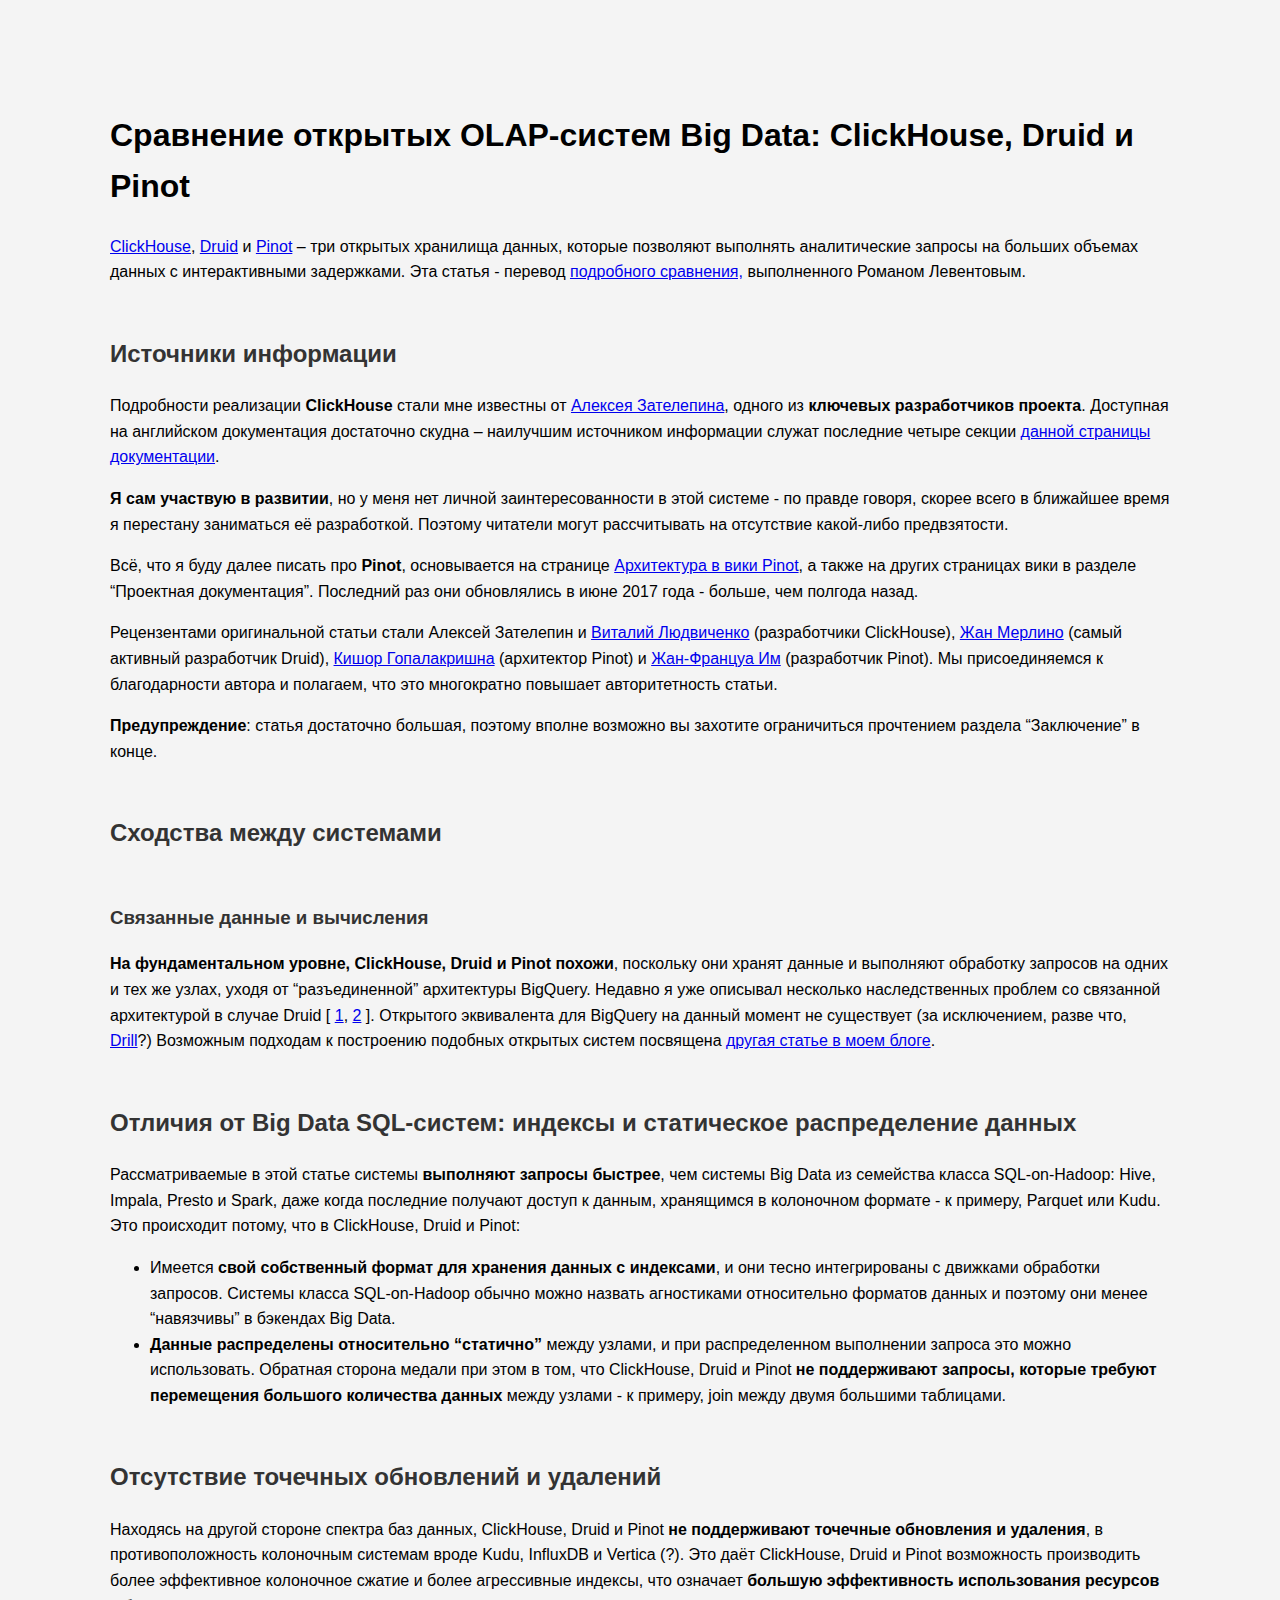
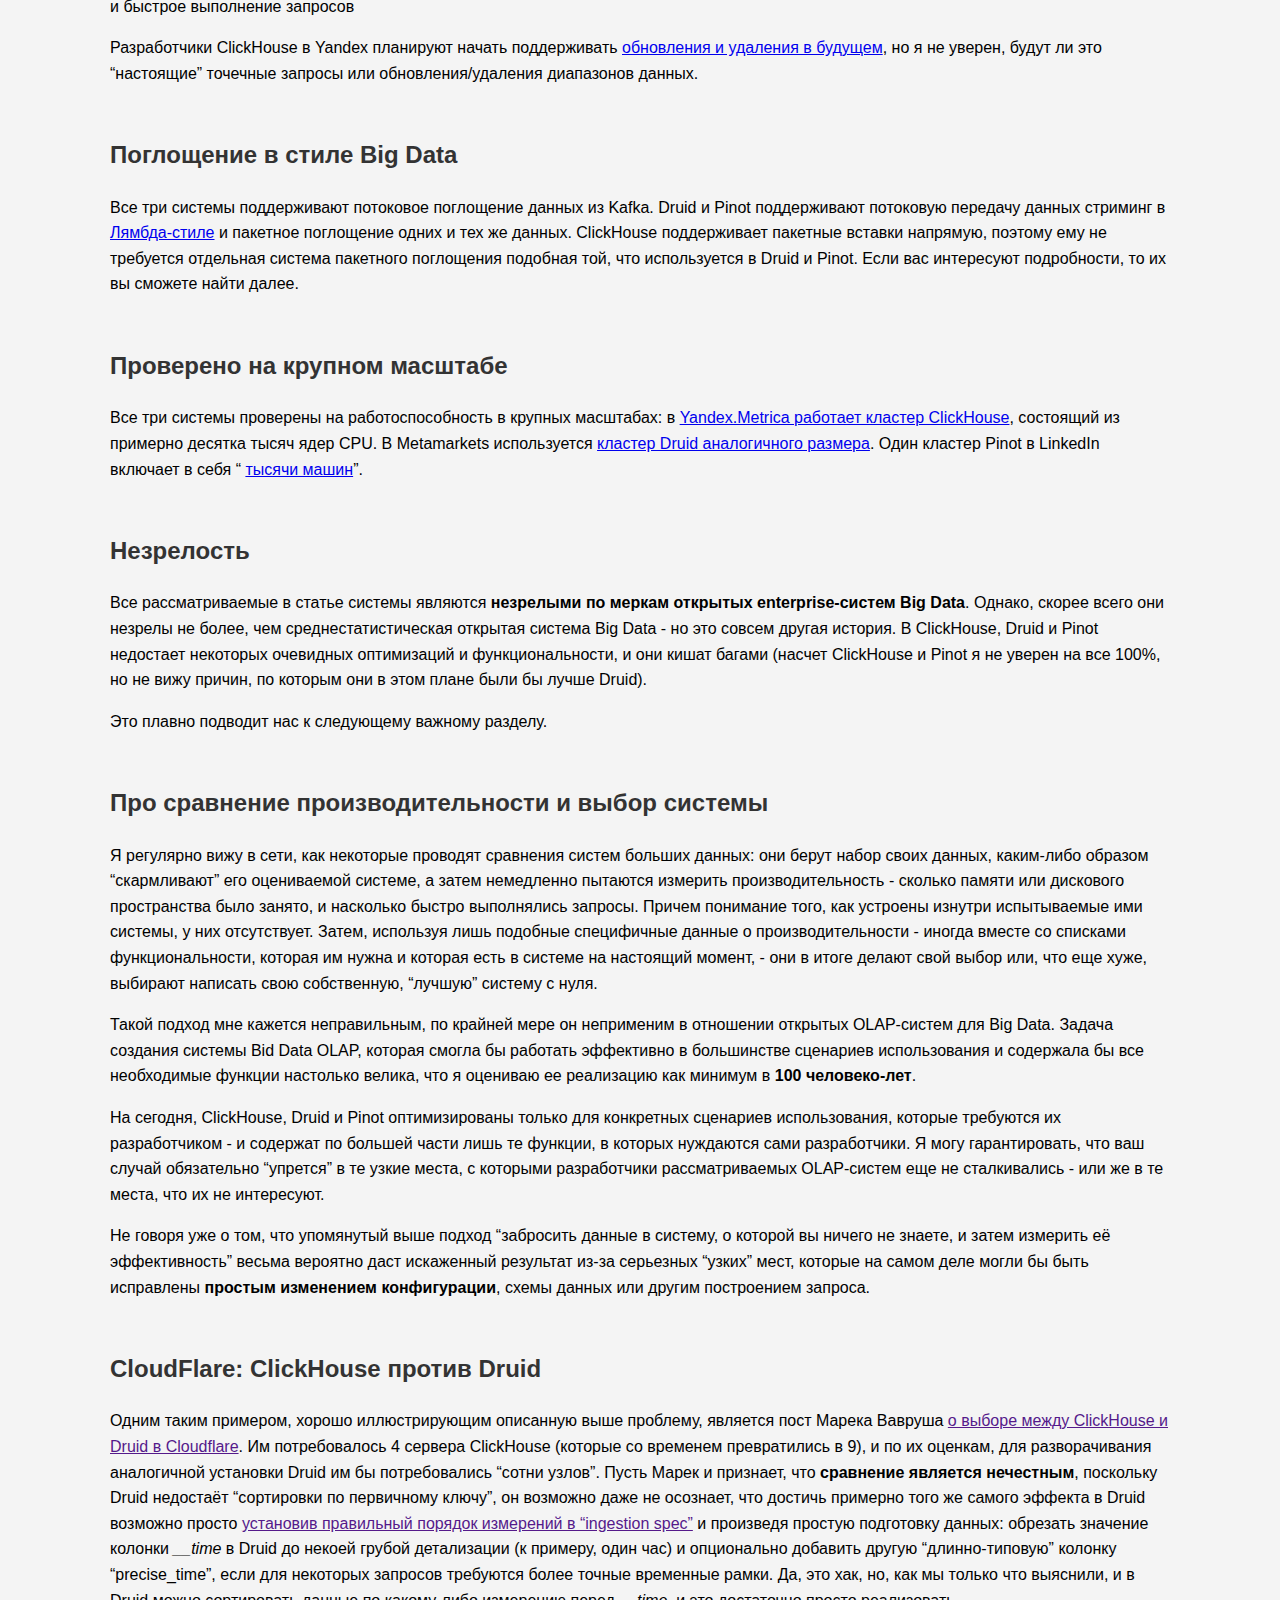
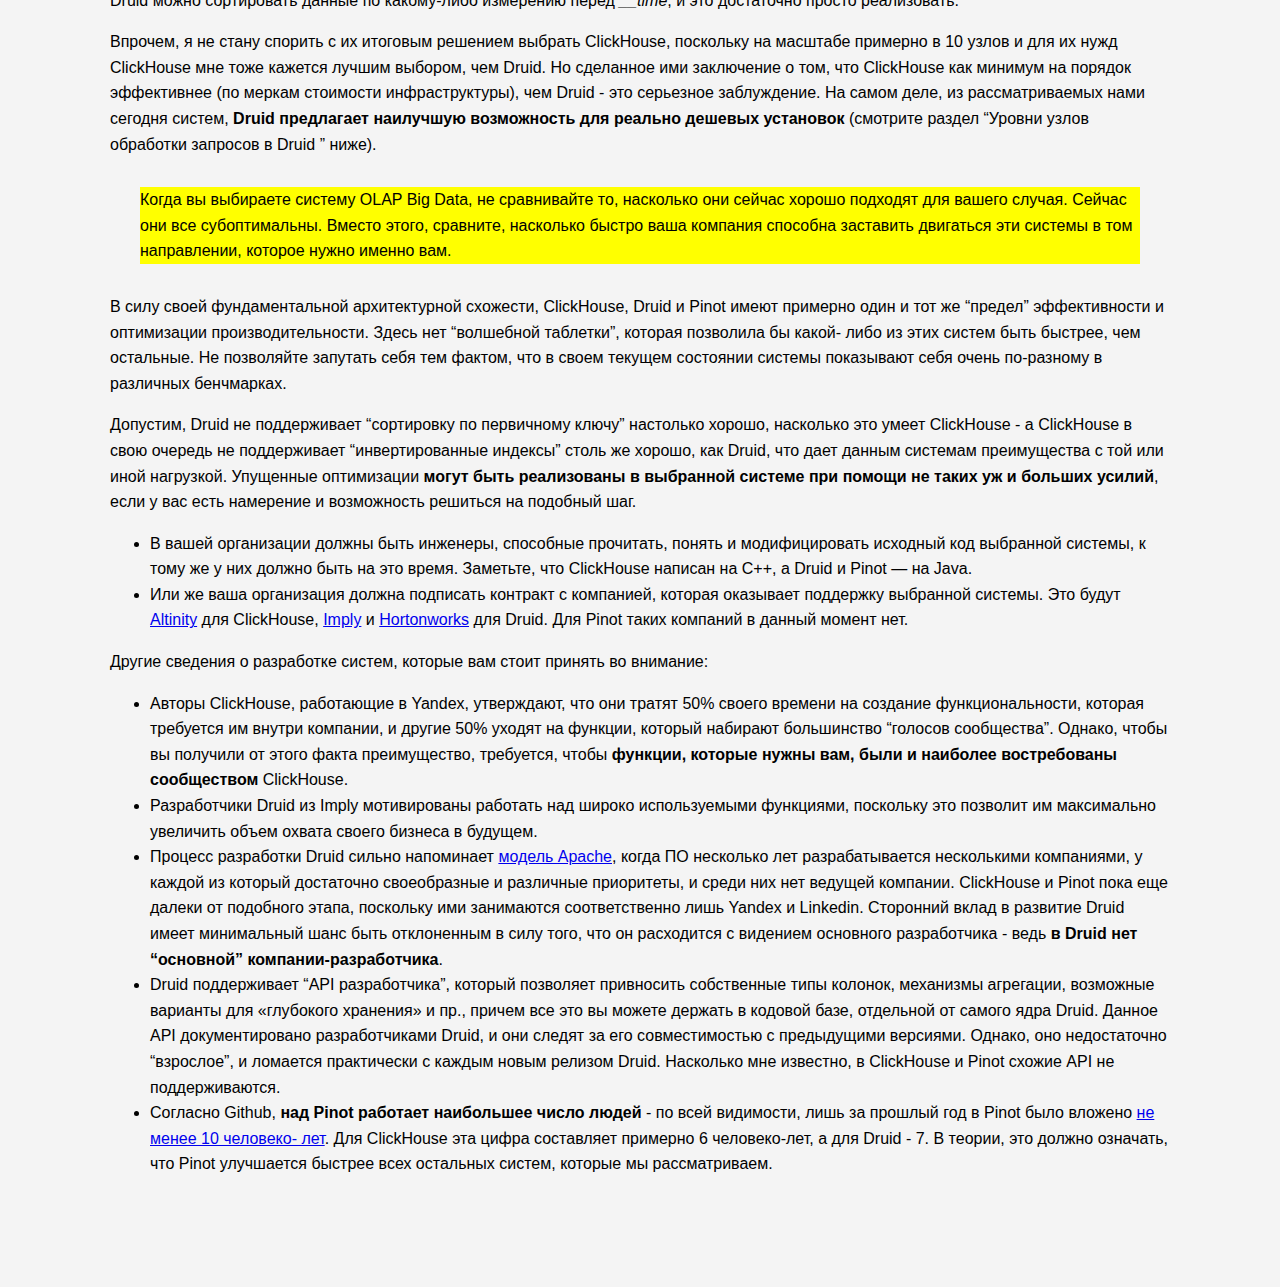
<file: day02/src/chapter_1/index.html>
<!DOCTYPE html>
<html lang="ru">
	<head>
		<meta charset="UTF-8" />
		<meta name="viewport" content="width=device-width, initial-scale=1.0" />
		<title>Сравнение открытых OLAP-систем</title>
		<link rel="stylesheet" href="styles.css" />
	</head>
	<body>
		<h1>Сравнение открытых OLAP-систем Big Data: ClickHouse, Druid и Pinot</h1>
		<p>
			<a
				href="https://medium.com/@leventov/comparison-of-the-open-source-olap-systems-for-big-data-clickhouse-druid-and-pinot-8e042a5ed1c7"
				target="_blank"
				>ClickHouse</a
			>, <a href="https://druid.apache.org/" target="_blank">Druid</a> и
			<a href="https://github.com/apache/pinot" target="_blank">Pinot</a> – три
			открытых хранилища данных, которые позволяют выполнять аналитические
			запросы на больших объемах данных с интерактивными задержками. Эта статья
			- перевод
			<a
				href="https://medium.com/@leventov/comparison-of-the-open-source-olap-systems-for-big-data-clickhouse-druid-and-pinot-8e042a5ed1c7"
				target="_blank"
				>подробного сравнения,</a
			>
			выполненного Романом Левентовым.
		</p>

		<h2>Источники информации</h2>
		<p>
			Подробности реализации <b>ClickHouse</b> стали мне известны от
			<a href="https://github.com/ztlpn" target="_blank">Алексея Зателепина</a>,
			одного из <b>ключевых разработчиков проекта</b>. Доступная на английском
			документация достаточно скудна – наилучшим источником информации служат
			последние четыре секции
			<a
				href="https://clickhouse.com/docs/en/development/architecture"
				target="_blank"
				>данной страницы документации</a
			>.
		</p>
		<p>
			<b>Я сам участвую в развитии</b>, но у меня нет личной заинтересованности
			в этой системе - по правде говоря, скорее всего в ближайшее время я
			перестану заниматься её разработкой. Поэтому читатели могут рассчитывать
			на отсутствие какой-либо предвзятости.
		</p>
		<p>
			Всё, что я буду далее писать про
			<b>Pinot</b>, основывается на странице
			<a href="https://github.com/apache/pinot/wiki/" target="_blank"
				>Архитектура в вики Pinot</a
			>, а также на других страницах вики в разделе “Проектная документация”.
			Последний раз они обновлялись в июне 2017 года - больше, чем полгода
			назад.
		</p>
		<p>
			Рецензентами оригинальной статьи стали Алексей Зателепин и
			<a href="https://github.com/ludv1x" target="_blank">Виталий Людвиченко</a>
			(разработчики ClickHouse),
			<a href="https://github.com/gianm" target="_blank">Жан Мерлино</a> (самый
			активный разработчик Druid),
			<a href="https://github.com/kishoreg" target="_blank"
				>Кишор Гопалакришна</a
			>
			(архитектор Pinot) и
			<a href="https://github.com/jfim" target="_blank">Жан-Француа Им</a>
			(разработчик Pinot). Мы присоединяемся к благодарности автора и полагаем,
			что это многократно повышает авторитетность статьи.
		</p>
		<p>
			<b>Предупреждение</b>: статья достаточно большая, поэтому вполне возможно
			вы захотите ограничиться прочтением раздела “Заключение” в конце.
		</p>

		<h2>Сходства между системами</h2>
		<h3>Связанные данные и вычисления</h3>
		<p>
			<b>На фундаментальном уровне, ClickHouse, Druid и Pinot похожи</b>,
			поскольку они хранят данные и выполняют обработку запросов на одних и тех
			же узлах, уходя от “разъединенной” архитектуры BigQuery. Недавно я уже
			описывал несколько наследственных проблем со связанной архитектурой в
			случае Druid [
			<a
				href="https://medium.com/@leventov/the-problems-with-druid-at-large-scale-and-high-load-part-1-714d475e84c9"
				target="_blank"
				>1</a
			>,
			<a
				href="https://medium.com/@leventov/the-challenges-of-running-druid-at-large-scale-and-future-directions-part-2-ef594ce298f2"
				target="_blank"
				>2</a
			>
			]. Открытого эквивалента для BigQuery на данный момент не существует (за
			исключением, разве что,
			<a href="https://drill.apache.org/" target="_blank">Drill</a>?) Возможным
			подходам к построению подобных открытых систем посвящена
			<a
				href="https://medium.com/@leventov/design-of-a-cost-efficient-time-series-store-for-big-data-88c5dc41af8e"
				target="_blank"
				>другая статье в моем блоге</a
			>.
		</p>
		<h2>
			Отличия от Big Data SQL-систем: индексы и статическое распределение данных
		</h2>
		<p>
			Рассматриваемые в этой статье системы <b>выполняют запросы быстрее</b>,
			чем системы Big Data из семейства класса SQL-on-Hadoop: Hive, Impala,
			Presto и Spark, даже когда последние получают доступ к данным, хранящимся
			в колоночном формате - к примеру, Parquet или Kudu. Это происходит потому,
			что в ClickHouse, Druid и Pinot:
		</p>
		<ul>
			<li>
				Имеется <b>свой собственный формат для хранения данных с индексами</b>,
				и они тесно интегрированы с движками обработки запросов. Системы класса
				SQL-on-Hadoop обычно можно назвать агностиками относительно форматов
				данных и поэтому они менее “навязчивы” в бэкендах Big Data.
			</li>
			<li>
				<b>Данные распределены относительно “статично”</b> между узлами, и при
				распределенном выполнении запроса это можно использовать. Обратная
				сторона медали при этом в том, что ClickHouse, Druid и Pinot
				<b
					>не поддерживают запросы, которые требуют перемещения большого
					количества данных</b
				>
				между узлами - к примеру, join между двумя большими таблицами.
			</li>
		</ul>

		<h2>Отсутствие точечных обновлений и удалений</h2>
		<p>
			Находясь на другой стороне спектра баз данных, ClickHouse, Druid и Pinot
			<b>не поддерживают точечные обновления и удаления</b>, в противоположность
			колоночным системам вроде Kudu, InfluxDB и Vertica (?). Это даёт
			ClickHouse, Druid и Pinot возможность производить более эффективное
			колоночное сжатие и более агрессивные индексы, что означает
			<b>большую эффективность использования ресурсов</b> и быстрое выполнение
			запросов
		</p>
		<p>
			Разработчики ClickHouse в Yandex планируют начать поддерживать
			<a
				href="https://clickhouse.com/docs/en/whats-new/roadmap#q1-2018"
				target="_blank"
				>обновления и удаления в будущем</a
			>, но я не уверен, будут ли это “настоящие” точечные запросы или
			обновления/удаления диапазонов данных.
		</p>
		<h2>Поглощение в стиле Big Data</h2>
		<p>
			Все три системы поддерживают потоковое поглощение данных из Kafka. Druid и
			Pinot поддерживают потоковую передачу данных стриминг в
			<a
				href="https://clickhouse.com/docs/en/whats-new/roadmap#q1-2018"
				target="_blank"
				>Лямбда-стиле</a
			>
			и пакетное поглощение одних и тех же данных. ClickHouse поддерживает
			пакетные вставки напрямую, поэтому ему не требуется отдельная система
			пакетного поглощения подобная той, что используется в Druid и Pinot. Если
			вас интересуют подробности, то их вы сможете найти далее.
		</p>
		<h2>Проверено на крупном масштабе</h2>
		<p>
			Все три системы проверены на работоспособность в крупных масштабах: в
			<a
				href="https://clickhouse.com/blog/evolution-of-data-structures-in-yandex-metrica"
				target="_blank"
				>Yandex.Metrica работает кластер ClickHouse</a
			>, состоящий из примерно десятка тысяч ядер CPU. В Metamarkets
			используется
			<a
				href="https://medium.com/@leventov/the-problems-with-druid-at-large-scale-and-high-load-part-1-714d475e84c9"
				target="_blank"
				>кластер Druid аналогичного размера</a
			>. Один кластер Pinot в LinkedIn включает в себя “
			<a
				href="https://github.com/apache/pinot/issues/3#issuecomment-228497765"
				target="_blank"
				>тысячи машин</a
			>”.
		</p>

		<h2>Незрелость</h2>
		<p>
			Все рассматриваемые в статье системы являются
			<b>незрелыми по меркам открытых enterprise-систем Big Data</b>. Однако,
			скорее всего они незрелы не более, чем среднестатистическая открытая
			система Big Data - но это совсем другая история. В ClickHouse, Druid и
			Pinot недостает некоторых очевидных оптимизаций и функциональности, и они
			кишат багами (насчет ClickHouse и Pinot я не уверен на все 100%, но не
			вижу причин, по которым они в этом плане были бы лучше Druid).
		</p>
		<p>Это плавно подводит нас к следующему важному разделу.</p>

		<h2>Про сравнение производительности и выбор системы</h2>
		<p>
			Я регулярно вижу в сети, как некоторые проводят сравнения систем больших
			данных: они берут набор своих данных, каким-либо образом “скармливают” его
			оцениваемой системе, а затем немедленно пытаются измерить
			производительность - сколько памяти или дискового пространства было
			занято, и насколько быстро выполнялись запросы. Причем понимание того, как
			устроены изнутри испытываемые ими системы, у них отсутствует. Затем,
			используя лишь подобные специфичные данные о производительности - иногда
			вместе со списками функциональности, которая им нужна и которая есть в
			системе на настоящий момент, - они в итоге делают свой выбор или, что еще
			хуже, выбирают написать свою собственную, “лучшую” систему с нуля.
		</p>
		<p>
			Такой подход мне кажется неправильным, по крайней мере он неприменим в
			отношении открытых OLAP-систем для Big Data. Задача создания системы Bid
			Data OLAP, которая смогла бы работать эффективно в большинстве сценариев
			использования и содержала бы все необходимые функции настолько велика, что
			я оцениваю ее реализацию как минимум в <b>100 человеко-лет</b>.
		</p>
		<p>
			На сегодня, ClickHouse, Druid и Pinot оптимизированы только для конкретных
			сценариев использования, которые требуются их разработчиком - и содержат
			по большей части лишь те функции, в которых нуждаются сами разработчики. Я
			могу гарантировать, что ваш случай обязательно “упрется” в те узкие места,
			с которыми разработчики рассматриваемых OLAP-систем еще не сталкивались -
			или же в те места, что их не интересуют.
		</p>
		<p>
			Не говоря уже о том, что упомянутый выше подход “забросить данные в
			систему, о которой вы ничего не знаете, и затем измерить её эффективность”
			весьма вероятно даст искаженный результат из-за серьезных “узких” мест,
			которые на самом деле могли бы быть исправлены
			<b>простым изменением конфигурации</b>, схемы данных или другим
			построением запроса.
		</p>
		<h2>CloudFlare: ClickHouse против Druid</h2>
		<p>
			Одним таким примером, хорошо иллюстрирующим описанную выше проблему,
			является пост Марека Вавруша
			<a href="">о выборе между ClickHouse и Druid в Cloudflare</a>. Им
			потребовалось 4 сервера ClickHouse (которые со временем превратились в 9),
			и по их оценкам, для разворачивания аналогичной установки Druid им бы
			потребовались “сотни узлов”. Пусть Марек и признает, что
			<b>сравнение является нечестным</b>, поскольку Druid недостаёт “сортировки
			по первичному ключу”, он возможно даже не осознает, что достичь примерно
			того же самого эффекта в Druid возможно просто
			<a href="">установив правильный порядок измерений в “ingestion spec”</a> и
			произведя простую подготовку данных: обрезать значение колонки
			<i>__time</i> в Druid до некоей грубой детализации (к примеру, один час) и
			опционально добавить другую “длинно-типовую” колонку “precise_time”, если
			для некоторых запросов требуются более точные временные рамки. Да, это
			хак, но, как мы только что выяснили, и в Druid можно сортировать данные по
			какому-либо измерению перед <i>__time</i>, и это достаточно просто
			реализовать.
		</p>
		<p></p>

		<p>
			Впрочем, я не стану спорить с их итоговым решением выбрать ClickHouse,
			поскольку на масштабе примерно в 10 узлов и для их нужд ClickHouse мне
			тоже кажется лучшим выбором, чем Druid. Но сделанное ими заключение о том,
			что ClickHouse как минимум на порядок эффективнее (по меркам стоимости
			инфраструктуры), чем Druid - это серьезное заблуждение. На самом деле, из
			рассматриваемых нами сегодня систем,
			<b
				>Druid предлагает наилучшую возможность для реально дешевых установок</b
			>
			(смотрите раздел “Уровни узлов обработки запросов в Druid ” ниже).
		</p>
		<p style="background-color: yellow; margin: 30px">
			Когда вы выбираете систему OLAP Big Data, не сравнивайте то, насколько они
			сейчас хорошо подходят для вашего случая. Сейчас они все субоптимальны.
			Вместо этого, сравните, насколько быстро ваша компания способна заставить
			двигаться эти системы в том направлении, которое нужно именно вам.
		</p>
		<p>
			В силу своей фундаментальной архитектурной схожести, ClickHouse, Druid и
			Pinot имеют примерно один и тот же “предел” эффективности и оптимизации
			производительности. Здесь нет “волшебной таблетки”, которая позволила бы
			какой- либо из этих систем быть быстрее, чем остальные. Не позволяйте
			запутать себя тем фактом, что в своем текущем состоянии системы показывают
			себя очень по-разному в различных бенчмарках.
		</p>
		<p>
			Допустим, Druid не поддерживает “сортировку по первичному ключу” настолько
			хорошо, насколько это умеет ClickHouse - а ClickHouse в свою очередь не
			поддерживает “инвертированные индексы” столь же хорошо, как Druid, что
			дает данным системам преимущества с той или иной нагрузкой. Упущенные
			оптимизации
			<b
				>могут быть реализованы в выбранной системе при помощи не таких уж и
				больших усилий</b
			>, если у вас есть намерение и возможность решиться на подобный шаг.
		</p>
		<ul>
			<li>
				В вашей организации должны быть инженеры, способные прочитать, понять и
				модифицировать исходный код выбранной системы, к тому же у них должно
				быть на это время. Заметьте, что ClickHouse написан на C++, а Druid и
				Pinot — на Java.
			</li>
			<li>
				Или же ваша организация должна подписать контракт с компанией, которая
				оказывает поддержку выбранной системы. Это будут
				<a href="https://altinity.com/">Altinity</a> для ClickHouse,
				<a href="https://imply.io/services">Imply</a> и
				<a href="https://hortonworks.com/open-source/druid/">Hortonworks</a> для
				Druid. Для Pinot таких компаний в данный момент нет.
			</li>
		</ul>
		<p>
			Другие сведения о разработке систем, которые вам стоит принять во
			внимание:
		</p>
		<ul>
			<li>
				Авторы ClickHouse, работающие в Yandex, утверждают, что они тратят 50%
				своего времени на создание функциональности, которая требуется им внутри
				компании, и другие 50% уходят на функции, который набирают большинство
				“голосов сообщества”. Однако, чтобы вы получили от этого факта
				преимущество, требуется, чтобы
				<b
					>функции, которые нужны вам, были и наиболее востребованы
					сообществом</b
				>
				ClickHouse.
			</li>
			<li>
				Разработчики Druid из Imply мотивированы работать над широко
				используемыми функциями, поскольку это позволит им максимально увеличить
				объем охвата своего бизнеса в будущем.
			</li>
			<li>
				Процесс разработки Druid сильно напоминает
				<a
					href="https://community.apache.org/apache-way/apache-project-maturity-model.html"
					>модель Apache</a
				>, когда ПО несколько лет разрабатывается несколькими компаниями, у
				каждой из который достаточно своеобразные и различные приоритеты, и
				среди них нет ведущей компании. ClickHouse и Pinot пока еще далеки от
				подобного этапа, поскольку ими занимаются соответственно лишь Yandex и
				Linkedin. Сторонний вклад в развитие Druid имеет минимальный шанс быть
				отклоненным в силу того, что он расходится с видением основного
				разработчика - ведь <b>в Druid нет “основной” компании-разработчика</b>.
			</li>
			<li>
				Druid поддерживает “API разработчика”, который позволяет привносить
				собственные типы колонок, механизмы агрегации, возможные варианты для
				«глубокого хранения» и пр., причем все это вы можете держать в кодовой
				базе, отдельной от самого ядра Druid. Данное API документировано
				разработчиками Druid, и они следят за его совместимостью с предыдущими
				версиями. Однако, оно недостаточно “взрослое”, и ломается практически с
				каждым новым релизом Druid. Насколько мне известно, в ClickHouse и Pinot
				схожие API не поддерживаются.
			</li>
			<li>
				Согласно Github, <b>над Pinot работает наибольшее число людей</b> - по
				всей видимости, лишь за прошлый год в Pinot было вложено
				<a
					href="https://github.com/apache/pinot/graphs/contributors?from=2017-01-24&to=2018-01-24&type=c"
					>не менее 10 человеко- лет</a
				>. Для ClickHouse эта цифра составляет примерно 6 человеко-лет, а для
				Druid - 7. В теории, это должно означать, что Pinot улучшается быстрее
				всех остальных систем, которые мы рассматриваем.
			</li>
		</ul>
	</body>
</html>
</file>
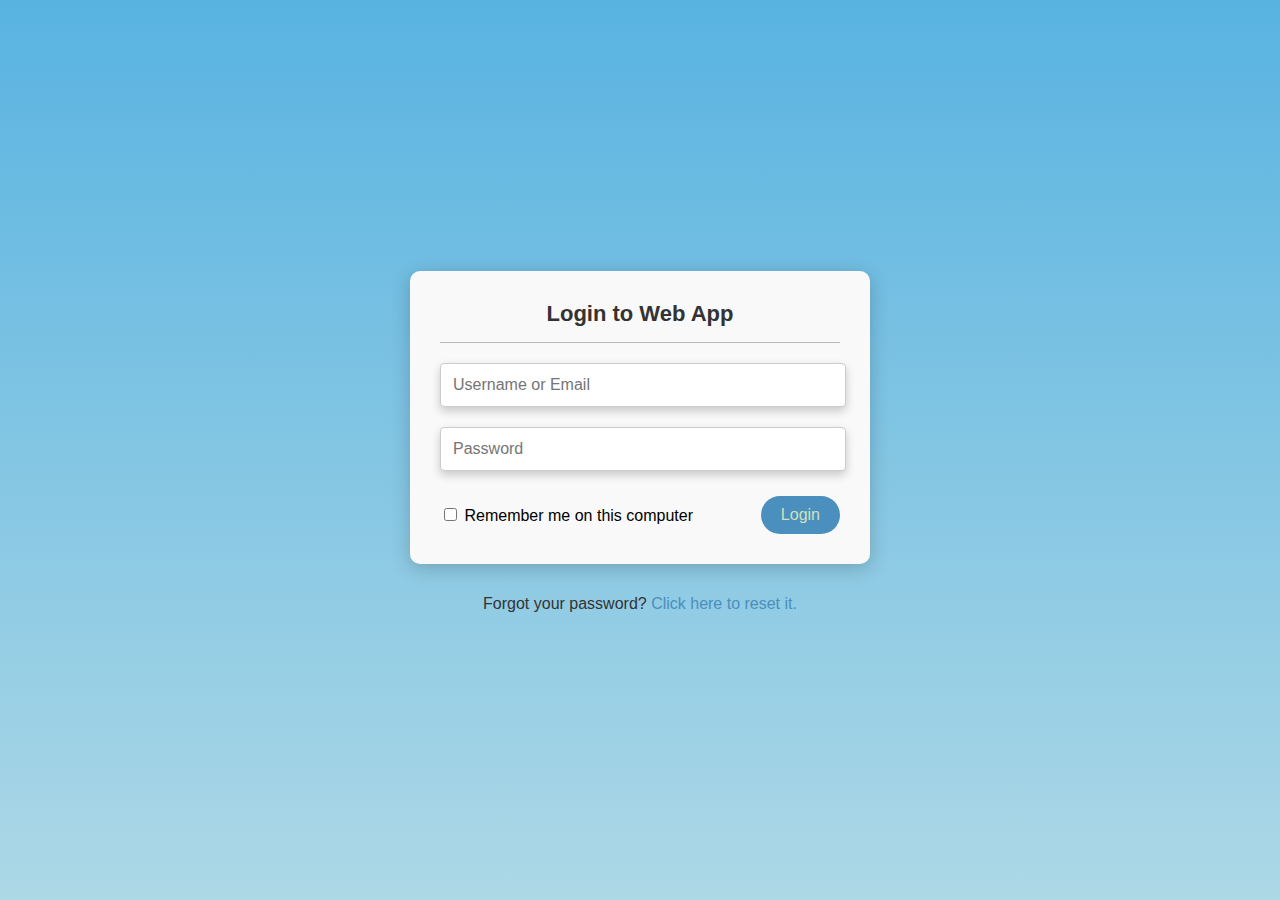
<file: day02/src/chapter_2/index.html>
<!DOCTYPE html>
<html lang="en">
	<head>
		<meta charset="UTF-8" />
		<meta name="viewport" content="width=device-width, initial-scale=1.0" />
		<title>Login to Web App</title>
		<link rel="stylesheet" href="./styles.css" />
	</head>
	<body>
		<div class="login-container">
			<h2>Login to Web App</h2>
			<form>
				<input
					type="text"
					class="input-field"
					placeholder="Username or Email"
					required
				/>
				<input
					type="password"
					class="input-field"
					placeholder="Password"
					required
				/>
				<div class="login-options">
					<label>
						<input type="checkbox" id="rememberMe" />
						Remember me on this computer
					</label>
					<button type="submit" class="login-button">Login</button>
				</div>
			</form>
		</div>
		<div class="forgot-password">
			<p>Forgot your password? <a href="#">Click here to reset it.</a></p>
		</div>
	</body>
</html>
</file>
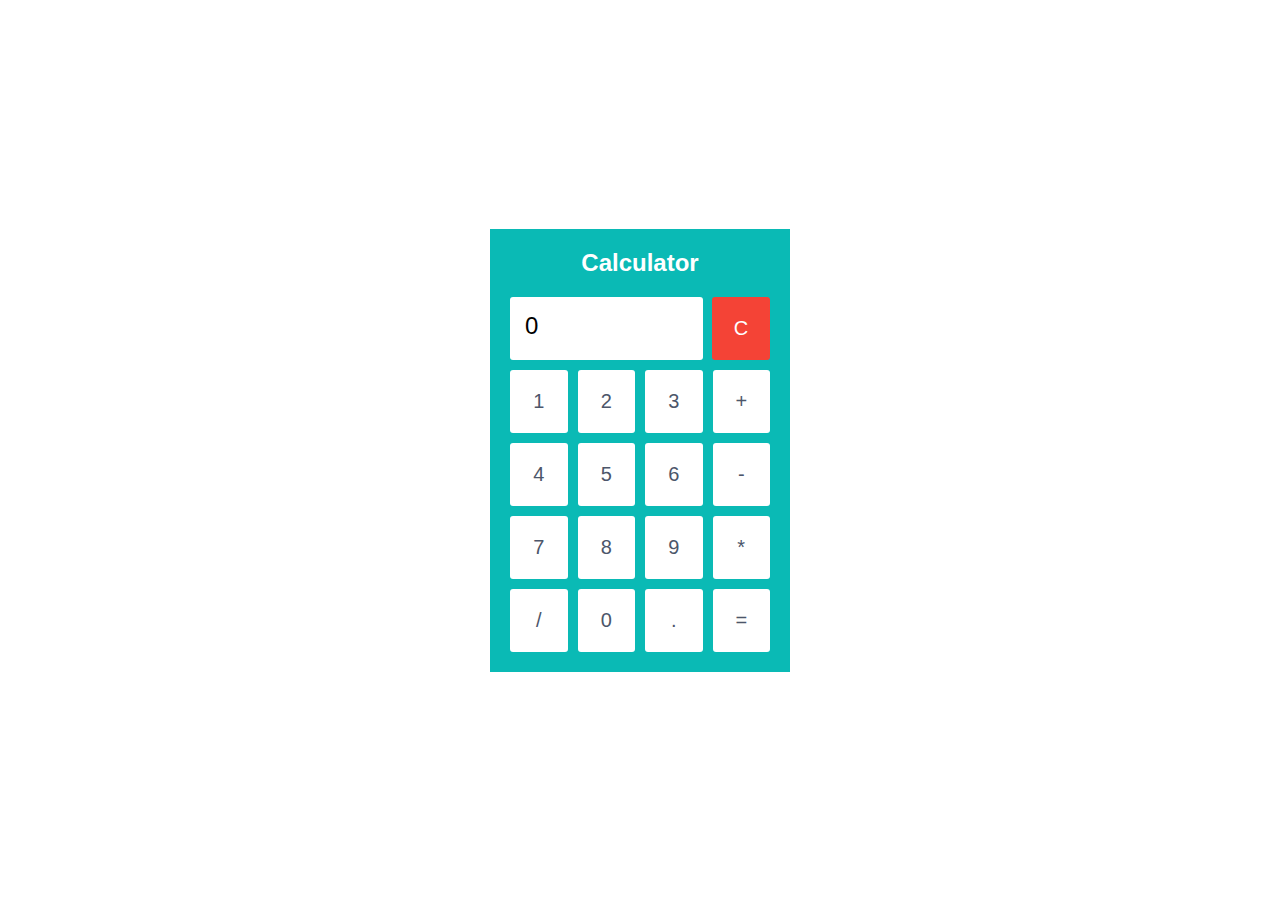
<file: day03/src/chapter_1/index.html>
<!DOCTYPE html>
<html lang="en">
	<head>
		<meta charset="UTF-8" />
		<meta name="viewport" content="width=device-width, initial-scale=1.0" />
		<link rel="stylesheet" href="styles.css" />
		<title>Calculator</title>
	</head>
	<body>
		<div class="wrapper">
			<h1>Calculator</h1>
			<div class="screen-container">
				<section class="screen">
					<span id="result">0</span>
				</section>
				<button class="calc-button clear">C</button>
			</div>

			<section class="calc-buttons">
				<div class="calc-button">1</div>
				<div class="calc-button">2</div>
				<div class="calc-button">3</div>
				<div class="calc-button operator">+</div>

				<div class="calc-button">4</div>
				<div class="calc-button">5</div>
				<div class="calc-button">6</div>
				<div class="calc-button operator">-</div>

				<div class="calc-button">7</div>
				<div class="calc-button">8</div>
				<div class="calc-button">9</div>
				<div class="calc-button operator">*</div>

				<div class="calc-button operator">/</div>
				<div class="calc-button">0</div>
				<div class="calc-button">.</div>
				<div class="calc-button operator">=</div>
			</section>
		</div>
	</body>
</html>
</file>
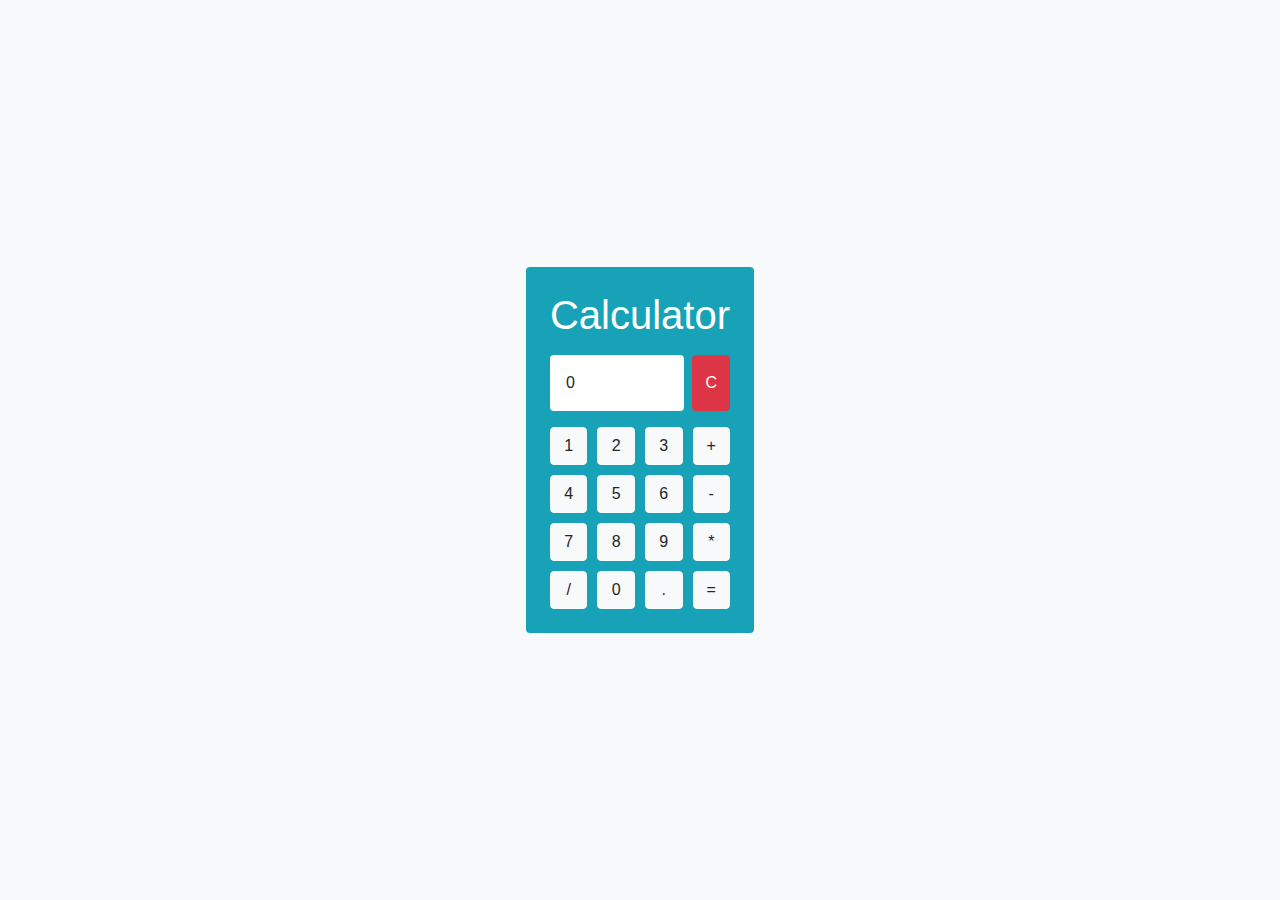
<file: day03/src/chapter_2/ex2/index.html>
<!DOCTYPE html>
<html lang="en">
	<head>
		<meta charset="UTF-8" />
		<meta name="viewport" content="width=device-width, initial-scale=1.0" />
		<link
			href="https://stackpath.bootstrapcdn.com/bootstrap/4.5.2/css/bootstrap.min.css"
			rel="stylesheet"
		/>
		<title>Calculator</title>
	</head>
	<body
		class="d-flex align-items-center justify-content-center vh-100 bg-light"
	>
		<div class="bg-info p-4 rounded">
			<h1 class="text-white text-center mb-3">Calculator</h1>
			<div class="d-flex mb-3">
				<div id="result" class="flex-grow-1 bg-white rounded p-3 mb-0">0</div>
				<button class="btn btn-danger ml-2 clear">C</button>
			</div>
			<div
				class="calc-buttons"
				style="display: grid; grid-template-columns: repeat(4, 1fr); gap: 10px"
			>
				<button class="btn btn-light">1</button>
				<button class="btn btn-light">2</button>
				<button class="btn btn-light">3</button>
				<button class="btn btn-light">+</button>
				<button class="btn btn-light">4</button>
				<button class="btn btn-light">5</button>
				<button class="btn btn-light">6</button>
				<button class="btn btn-light">-</button>
				<button class="btn btn-light">7</button>
				<button class="btn btn-light">8</button>
				<button class="btn btn-light">9</button>
				<button class="btn btn-light">*</button>
				<button class="btn btn-light">/</button>
				<button class="btn btn-light">0</button>
				<button class="btn btn-light">.</button>
				<button class="btn btn-light">=</button>
			</div>
		</div>
		<script src="script.js"></script>
	</body>
</html>
</file>
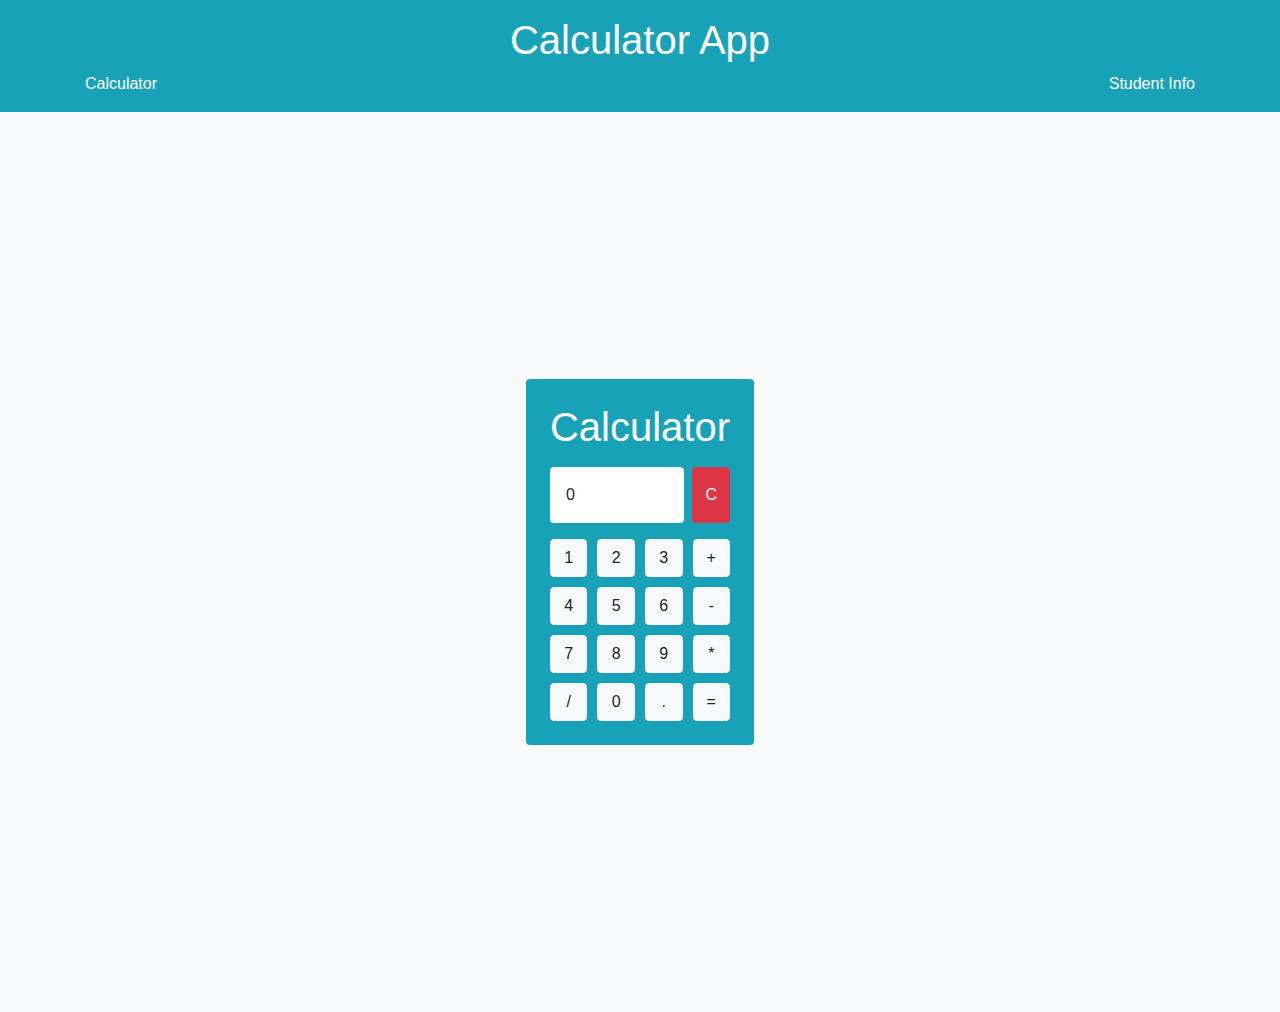
<file: day03/src/chapter_2/ex3/index.html>
<!DOCTYPE html>
<html lang="en">
	<head>
		<meta charset="UTF-8" />
		<meta name="viewport" content="width=device-width, initial-scale=1.0" />
		<link
			href="https://stackpath.bootstrapcdn.com/bootstrap/4.5.2/css/bootstrap.min.css"
			rel="stylesheet"
		/>
		<title>Calculator</title>
	</head>
	<body class="bg-light">
		<header class="bg-info p-3">
			<div class="container">
				<h1 class="text-white text-center">Calculator App</h1>
				<nav class="d-flex justify-content-between">
					<a href="../ex3/index.html" class="text-white">Calculator</a>
					<a href="student-info.html" class="text-white">Student Info</a>
				</nav>
			</div>
		</header>
		<div class="d-flex align-items-center justify-content-center vh-100">
			<div class="bg-info p-4 rounded">
				<h1 class="text-white text-center mb-3">Calculator</h1>
				<div class="d-flex mb-3">
					<div id="result" class="flex-grow-1 bg-white rounded p-3 mb-0">0</div>
					<button class="btn btn-danger ml-2 clear">C</button>
				</div>
				<div
					class="calc-buttons"
					style="
						display: grid;
						grid-template-columns: repeat(4, 1fr);
						gap: 10px;
					"
				>
					<button class="btn btn-light">1</button>
					<button class="btn btn-light">2</button>
					<button class="btn btn-light">3</button>
					<button class="btn btn-light">+</button>
					<button class="btn btn-light">4</button>
					<button class="btn btn-light">5</button>
					<button class="btn btn-light">6</button>
					<button class="btn btn-light">-</button>
					<button class="btn btn-light">7</button>
					<button class="btn btn-light">8</button>
					<button class="btn btn-light">9</button>
					<button class="btn btn-light">*</button>
					<button class="btn btn-light">/</button>
					<button class="btn btn-light">0</button>
					<button class="btn btn-light">.</button>
					<button class="btn btn-light">=</button>
				</div>
			</div>
		</div>
		<script src="script.js"></script>
	</body>
</html>
</file>
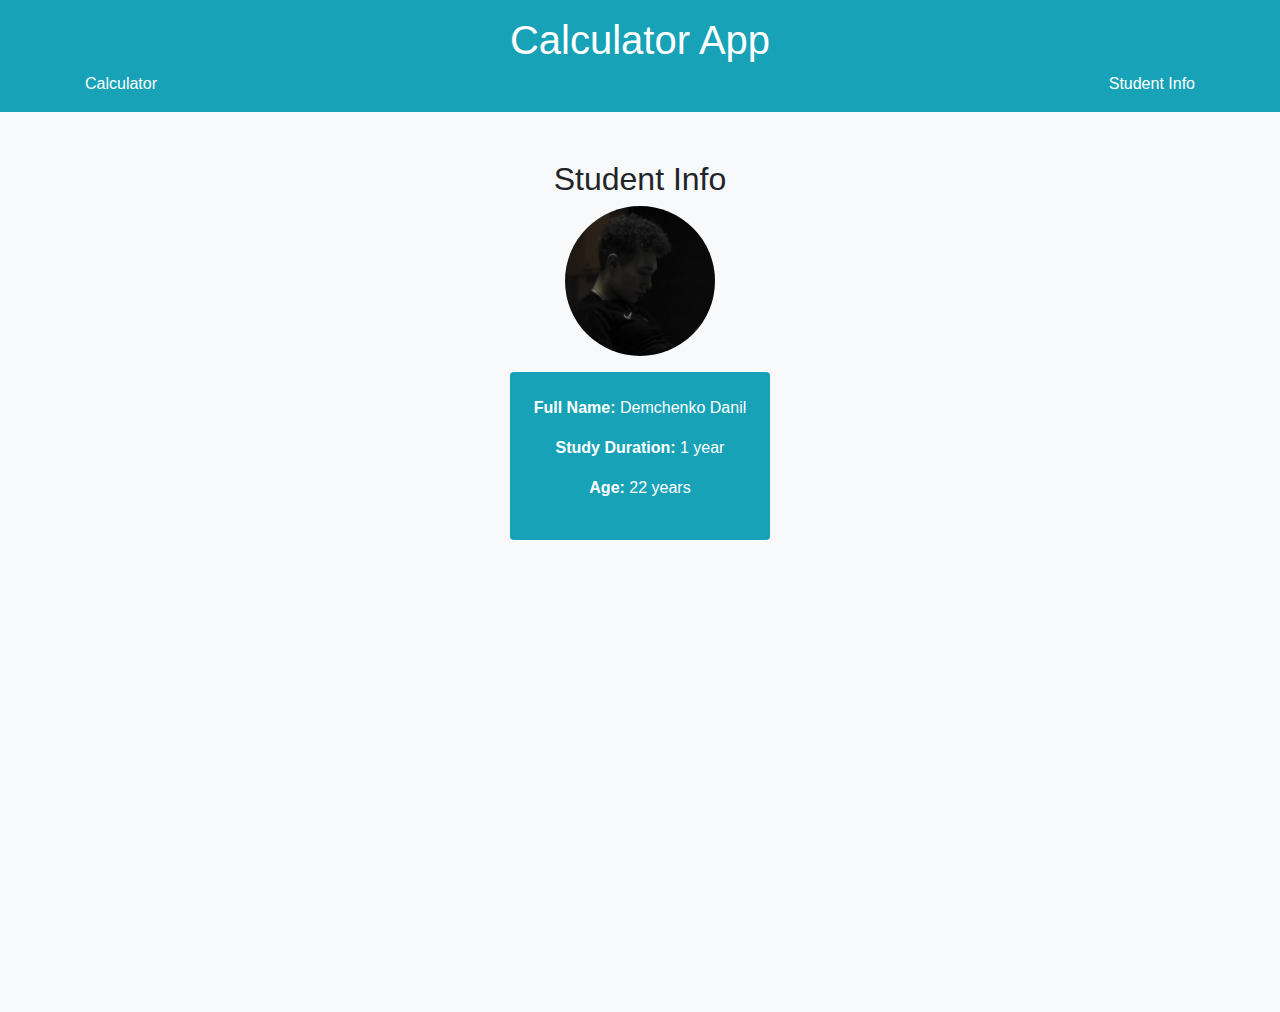
<file: day03/src/chapter_2/ex3/student-info.html>
<!DOCTYPE html>
<html lang="en">
	<head>
		<meta charset="UTF-8" />
		<meta name="viewport" content="width=device-width, initial-scale=1.0" />
		<link
			href="https://stackpath.bootstrapcdn.com/bootstrap/4.5.2/css/bootstrap.min.css"
			rel="stylesheet"
		/>
		<title>Student Info</title>
	</head>
	<body class="bg-light">
		<header class="bg-info p-3">
			<div class="container">
				<h1 class="text-white text-center">Calculator App</h1>
				<nav class="d-flex justify-content-between">
					<a href="../ex3/index.html" class="text-white">Calculator</a>
					<a href="student-info.html" class="text-white">Student Info</a>
				</nav>
			</div>
		</header>
		<div class="container d-flex flex-column align-items-center vh-100">
			<h2 class="mt-5">Student Info</h2>
			<img
				src="./img/me.jpeg"
				alt="Your Name"
				class="rounded-circle mb-3"
				style="width: 150px; height: 150px"
			/>
			<div class="bg-info p-4 rounded text-white text-center">
				<p><strong>Full Name:</strong> Demchenko Danil</p>
				<p><strong>Study Duration:</strong> 1 year</p>
				<p><strong>Age:</strong> 22 years</p>
			</div>
		</div>
	</body>
</html>
</file>
<file: day02/src/chapter_1/styles.css>
body {
	font-family: Arial, sans-serif;
	line-height: 1.6;
	margin: 110px;
	background-color: #f4f4f4;
	font-size: 16px;
}
h1 {
}
h2,
h3 {
	color: #333;
	margin-top: 50px;
}
</file>
<file: day02/src/chapter_2/styles.css>
body {
	font-family: Arial, sans-serif;
	background: linear-gradient(to bottom, #58b3e1, #add8e6);
	display: flex;
	flex-direction: column;
	justify-content: center;
	align-items: center;
	height: 100vh;
	margin: 0;
}

.login-container {
	background: #f9f9f9;
	width: 400px;
	padding: 30px;
	border-radius: 10px;
	box-shadow: 0 4px 20px rgba(0, 0, 0, 0.2);
	text-align: center;
	display: flex;
	flex-direction: column;
	justify-content: center;
}

h2 {
	color: #333;
	font-size: 22px;
	margin: 0;
	padding-bottom: 10px;
}

h2::after {
	content: '';
	display: block;
	width: 100%;
	height: 1px;
	background: #bbb;
	margin-top: 15px;
}

.input-field {
	width: 100%;
	width: calc(100% - 20px);
	padding: 12px;
	margin: 10px 0;
	border: 1px solid #ccc;
	border-radius: 4px;
	font-size: 16px;
	box-shadow: 0 4px 10px rgba(0, 0, 0, 0.2);
}

.login-options {
	display: flex;
	justify-content: space-between;
	align-items: center;
	margin-top: 15px;
}

.login-button {
	font-size: 16px;
	padding: 10px 20px;
	background: #4a8fbd;
	color: #cde2c0;
	border: none;
	border-radius: 100px;
	cursor: pointer;
}

.login-button:hover {
	background: #367bb5;
}

.forgot-password {
	color: #333;
	margin-top: 15px;
}

.forgot-password a {
	color: #4a8fbd;
	text-decoration: none;
}
</file>
<file: day03/src/chapter_1/styles.css>
html {
	box-sizing: border-box;
	height: 100%;
}

*,
*::before,
*::after {
	box-sizing: inherit;
	margin: 0;
	padding: 0;
}

body {
	align-items: center;
	display: grid;
	font-display: swap;
	height: inherit;
	justify-content: center;
	font-family: Arial, sans-serif;
}

.wrapper {
	background: rgb(10, 186, 181);
	width: 300px;
	padding: 20px;
	display: grid;
	grid-template-rows: auto auto 1fr;
	gap: 10px;
	text-align: center;
}

h1 {
	color: white;
	font-size: 1.5em;
	margin-bottom: 10px;
}

.screen-container {
	display: grid;
	grid-template-columns: 3fr 1fr;
	gap: 3px;
}

.screen {
	background-color: #fff;
	border-radius: 3px;
	padding: 15px;
	font-size: 1.5em;
	text-align: left;
}

.calc-button.clear {
	background-color: #f44336;
	margin-left: 6px;
	color: white;
	border: none;
	border-radius: 3px;
	padding: 20px;
	font-size: 1.25em;
	text-align: center;
	cursor: pointer;
}

.calc-button.clear:hover {
	background-color: #d32f2f;
}

.calc-buttons {
	display: grid;
	grid-template-columns: repeat(4, 1fr);
	gap: 10px;
}

.calc-button {
	background-color: #ffffff;
	color: #4c566a;
	border-radius: 3px;
	padding: 20px;
	font-size: 1.25em;
	text-align: center;
	cursor: pointer;
}

.calc-button:hover {
	background-color: #e0e0e0;
}
</file>
